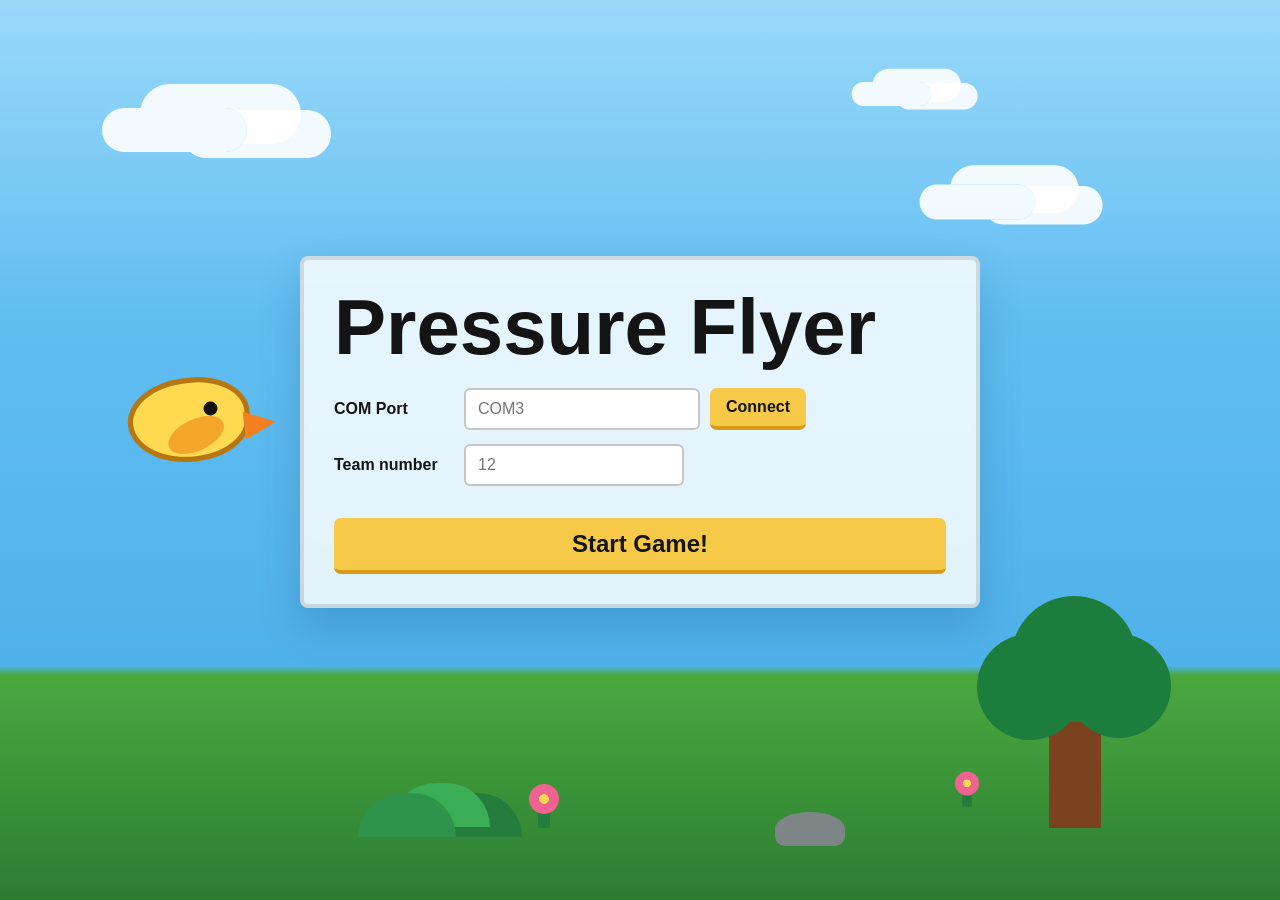
<file: index.html>
<!doctype html>
<html lang="en">
  <head>
    <meta charset="utf-8" />
    <meta name="viewport" content="width=device-width, initial-scale=1" />
    <title>Pressure Flyer</title>
    <link rel="stylesheet" href="styles.css" />
  </head>
  <body>
    <main class="game-shell">
      <section id="landing" class="screen screen-active sky-screen">
        <div class="cloud cloud-a"></div>
        <div class="cloud cloud-b"></div>
        <div class="cloud cloud-c"></div>
        <div class="landing-art" aria-hidden="true">
          <div class="bird bird-preview">
            <span class="wing"></span>
            <span class="eye"></span>
            <span class="beak"></span>
          </div>
          <div class="tree tree-preview"><span></span></div>
          <div class="shrub shrub-a"></div>
          <div class="rock rock-a"></div>
          <div class="flower flower-a"></div>
          <div class="flower flower-b"></div>
        </div>

        <div class="landing-panel">
          <h1>Pressure Flyer</h1>
          <div class="field-row">
            <label for="comPort">COM Port</label>
            <input id="comPort" type="text" inputmode="text" placeholder="COM3" autocomplete="off" />
            <button id="connectButton" type="button">Connect</button>
            <span id="connectStatus" class="status" role="status" aria-live="polite"></span>
          </div>
          <div class="field-row team-row">
            <label for="teamNumber">Team number</label>
            <input id="teamNumber" type="text" inputmode="numeric" placeholder="12" autocomplete="off" />
          </div>
          <button id="startButton" class="start-button" type="button">Start Game!</button>
        </div>
      </section>

      <section id="game" class="screen sky-screen" aria-label="Pressure Flyer game">
        <canvas id="gameCanvas" width="960" height="540"></canvas>
        <div id="score" class="score">0</div>
      </section>

      <section id="gameOver" class="screen sky-screen">
        <div class="cloud cloud-a"></div>
        <div class="cloud cloud-b"></div>
        <div class="result-panel">
          <h2>Final score</h2>
          <p id="finalScore">0</p>
          <p id="saveStatus" class="save-status" role="status" aria-live="polite"></p>
          <button id="newGameButton" class="start-button" type="button">Start new game</button>
        </div>
      </section>
    </main>
    <script src="game.js"></script>
  </body>
</html>
</file>
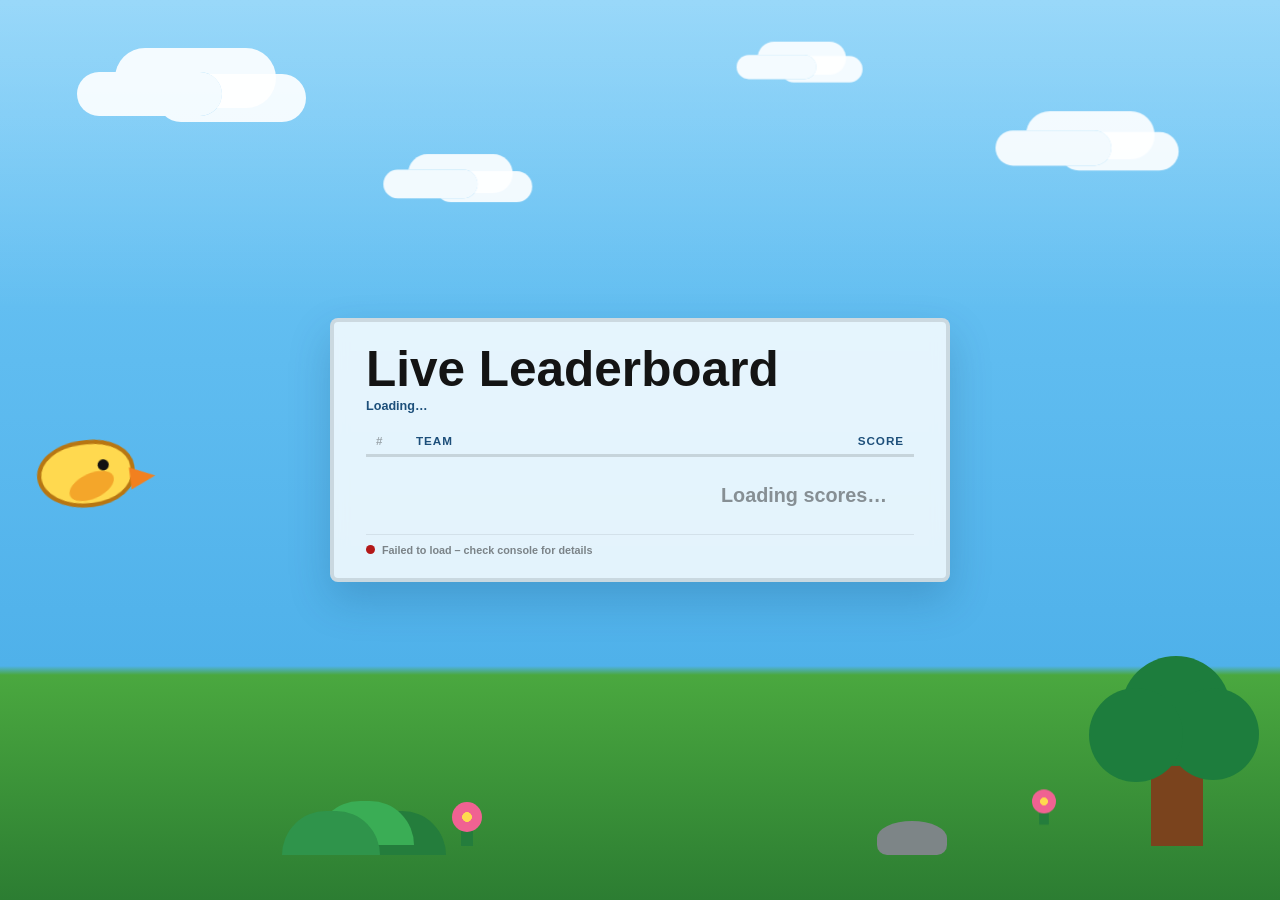
<file: leaderboard.html>
<!doctype html>
<html lang="en">
  <head>
    <meta charset="utf-8" />
    <meta name="viewport" content="width=device-width, initial-scale=1" />
    <title>Pressure Flyer – Live Leaderboard</title>
    <style>
      :root {
        --sky: #72c9f7;
        --sky-deep: #4fb1ea;
        --grass: #4aa83f;
        --grass-deep: #2c7d32;
        --ink: #141414;
        --panel: rgba(255, 255, 255, 0.84);
        font-family: "Trebuchet MS", Arial, sans-serif;
      }

      * { box-sizing: border-box; margin: 0; padding: 0; }

      html, body {
        width: 100%; height: 100vh;
        overflow: hidden;
      }

      body {
        display: flex;
        align-items: center;
        justify-content: center;
        color: var(--ink);
        background:
          linear-gradient(180deg, rgba(255,255,255,0.28), transparent 35%),
          linear-gradient(180deg, var(--sky) 0%, var(--sky-deep) 74%, var(--grass) 75%, var(--grass-deep) 100%);
      }

      /* ── Clouds ── */
      .cloud {
        position: fixed;
        width: 145px; height: 44px;
        border-radius: 999px;
        background: rgba(255,255,255,0.9);
        box-shadow: 46px -16px 0 8px rgba(255,255,255,0.9), 82px 4px 0 2px rgba(255,255,255,0.9);
        pointer-events: none;
      }
      .cloud-a { left: 6%;   top: 8%;  }
      .cloud-b { right: 12%; top: 14%; transform: scale(0.8); }
      .cloud-c { left: 55%;  top: 5%;  transform: scale(0.55); }
      .cloud-d { left: 28%;  top: 18%; transform: scale(0.65); }

      /* ── Scenery (all fixed, won't affect layout) ── */
      .bird {
        position: fixed;
        left: 4%; top: 50%;
        width: 70px; height: 48px;
        border-radius: 50% 48% 48% 54%;
        background: #ffd94f;
        border: 3px solid #b77612;
        transform: rotate(-7deg) scale(1.4);
        pointer-events: none;
      }
      .bird .wing {
        position: absolute; left: 18px; top: 21px;
        width: 34px; height: 18px;
        border-radius: 50%; background: #f4a62a;
        transform: rotate(-18deg);
      }
      .bird .eye {
        position: absolute; right: 15px; top: 12px;
        width: 8px; height: 8px;
        border-radius: 50%; background: #111;
      }
      .bird .beak {
        position: absolute; right: -17px; top: 20px;
        width: 0; height: 0;
        border-top: 8px solid transparent;
        border-bottom: 8px solid transparent;
        border-left: 18px solid #f2801f;
      }

      .tree {
        position: fixed; right: 6%; bottom: 6%;
        width: 52px; height: 130px;
        background: #7a431d;
        border-radius: 8px 8px 0 0;
        pointer-events: none;
      }
      .tree::before, .tree::after, .tree span {
        content: ""; position: absolute;
        border-radius: 50%; background: #1d7d3d;
      }
      .tree::before { width: 110px; height: 110px; left: -30px; top: -60px; }
      .tree::after  { width:  94px; height:  94px; left: -62px; top: -28px; }
      .tree span    { width:  92px; height:  92px; left:  16px; top: -28px; }

      .shrub {
        position: fixed; left: 22%; bottom: 5%;
        width: 98px; height: 44px;
        border-radius: 999px 999px 0 0;
        background: #2f944b;
        box-shadow: 34px -10px 0 #3aad55, 66px 0 0 #247d3c;
        pointer-events: none;
      }
      .rock {
        position: fixed; right: 26%; bottom: 5%;
        width: 70px; height: 34px;
        border-radius: 50% 50% 10px 10px;
        background: #7d8587;
        pointer-events: none;
      }
      .flower {
        position: fixed;
        width: 12px; height: 34px;
        background: #247d3c;
        pointer-events: none;
      }
      .flower::before {
        content: ""; position: absolute;
        left: -9px; top: -10px;
        width: 30px; height: 30px;
        border-radius: 50%;
        background: radial-gradient(circle at 50% 50%, #ffd94f 0 22%, #f06292 24% 100%);
      }
      .flower-a { left: 36%; bottom: 6%; }
      .flower-b { right: 18%; bottom: 8%; transform: scale(0.8); }

      /* ── Panel ── */
      .panel {
        position: relative;
        z-index: 10;
        width: min(620px, calc(100vw - 32px));
        /* Shrink vertically to always fit; cap at 96vh with a little breathing room */
        max-height: 96vh;
        padding: clamp(14px, 2.5vh, 28px) clamp(18px, 3vw, 32px);
        border: 4px solid rgba(20,20,20,0.12);
        border-radius: 8px;
        background: var(--panel);
        box-shadow: 0 18px 42px rgba(18,70,108,0.22);
        backdrop-filter: blur(8px);
        display: flex;
        flex-direction: column;
      }

      h1 {
        /* Scales from 28px up to 52px depending on available height */
        font-size: clamp(28px, 5.5vh, 52px);
        line-height: 1;
        margin-bottom: clamp(2px, 0.6vh, 6px);
        flex-shrink: 0;
      }

      .subtitle {
        font-size: clamp(11px, 1.4vh, 14px);
        font-weight: 700;
        color: #1d4f7a;
        margin-bottom: clamp(8px, 1.5vh, 18px);
        flex-shrink: 0;
      }

      /* ── Table ── */
      table {
        width: 100%;
        border-collapse: collapse;
        flex: 1;          /* fills remaining panel height */
      }

      thead th {
        text-align: left;
        padding: clamp(4px, 0.8vh, 8px) 10px;
        font-size: clamp(10px, 1.3vh, 13px);
        font-weight: 900;
        text-transform: uppercase;
        letter-spacing: 0.08em;
        border-bottom: 3px solid rgba(20,20,20,0.14);
        color: #1d4f7a;
      }
      thead th:last-child { text-align: right; }

      tbody tr { border-bottom: 1px solid rgba(20,20,20,0.08); }
      tbody tr:hover { background: rgba(255,255,255,0.55); }

      tbody td {
        padding: clamp(5px, 1vh, 10px) 10px;
        font-size: clamp(14px, 2vh, 20px);
        vertical-align: middle;
      }
      tbody td:last-child {
        text-align: right;
        font-weight: 900;
        font-size: clamp(15px, 2.2vh, 22px);
      }

      .rank {
        width: 40px;
        font-weight: 900;
        color: rgba(20,20,20,0.35);
      }
      .rank-1 { color: #c8920a; }
      .rank-2 { color: #6b7280; }
      .rank-3 { color: #92400e; }

      .empty {
        text-align: center;
        padding: clamp(16px, 3vh, 32px);
        color: rgba(20,20,20,0.45);
        font-weight: 700;
      }

      /* ── Status bar ── */
      .status-bar {
        display: flex;
        align-items: center;
        gap: 7px;
        margin-top: clamp(6px, 1vh, 14px);
        font-size: clamp(10px, 1.2vh, 13px);
        font-weight: 700;
        color: rgba(20,20,20,0.5);
        flex-shrink: 0;
      }
      .dot {
        width: 9px; height: 9px;
        border-radius: 50%;
        background: #137d27;
        flex-shrink: 0;
      }
      .dot.error { background: #b31818; }
    </style>
  </head>
  <body>

    <!-- Clouds -->
    <div class="cloud cloud-a"></div>
    <div class="cloud cloud-b"></div>
    <div class="cloud cloud-c"></div>
    <div class="cloud cloud-d"></div>

    <!-- Scenery -->
    <div class="bird" aria-hidden="true">
      <span class="wing"></span>
      <span class="eye"></span>
      <span class="beak"></span>
    </div>
    <div class="tree" aria-hidden="true"><span></span></div>
    <div class="shrub" aria-hidden="true"></div>
    <div class="rock"  aria-hidden="true"></div>
    <div class="flower flower-a" aria-hidden="true"></div>
    <div class="flower flower-b" aria-hidden="true"></div>

    <!-- Leaderboard panel -->
    <div class="panel">
      <h1>Live Leaderboard</h1>
      <p class="subtitle" id="subtitle">Loading…</p>

      <table aria-live="polite" aria-label="Top 10 scores">
        <thead>
          <tr>
            <th class="rank">#</th>
            <th>Team</th>
            <th>Score</th>
          </tr>
        </thead>
        <tbody id="tbody">
          <tr><td colspan="3" class="empty">Loading scores…</td></tr>
        </tbody>
      </table>

      <div class="status-bar">
        <div class="dot" id="dot"></div>
        <span id="statusText">Connecting…</span>
      </div>
    </div>

    <script>
      const FIREBASE_URL =
        "https://bird-rehab-game-default-rtdb.asia-southeast1.firebasedatabase.app/game_results.json";

      const tbody      = document.getElementById("tbody");
      const subtitle   = document.getElementById("subtitle");
      const dot        = document.getElementById("dot");
      const statusText = document.getElementById("statusText");

      const MEDALS = ["🥇", "🥈", "🥉"];

      async function fetchLeaderboard() {
        try {
          const res = await fetch(FIREBASE_URL);
          if (!res.ok) throw new Error(`HTTP ${res.status}`);
          const data = await res.json();

          // Keep best score per team
          const best = {};
          if (data && typeof data === "object") {
            for (const entry of Object.values(data)) {
              if (!entry || typeof entry.teamNumber === "undefined") continue;
              const team  = String(entry.teamNumber).trim();
              const score = Number(entry.score) || 0;
              if (!best[team] || score > best[team]) best[team] = score;
            }
          }

          const rows = Object.entries(best)
            .sort((a, b) => b[1] - a[1])
            .slice(0, 10);

          renderTable(rows);
          setStatus(true, `Auto-refreshing · last updated ${timestamp()}`);
        } catch (err) {
          console.error(err);
          setStatus(false, "Failed to load – check console for details");
        }
      }

      function renderTable(rows) {
        if (rows.length === 0) {
          tbody.innerHTML = `<tr><td colspan="3" class="empty">No scores yet – play a game!</td></tr>`;
          subtitle.textContent = "Top 10 teams";
          return;
        }
        subtitle.textContent = `Top ${rows.length} team${rows.length !== 1 ? "s" : ""}`;
        tbody.innerHTML = rows.map(([team, score], i) => {
          const rank    = i + 1;
          const rankCls = rank <= 3 ? ` rank-${rank}` : "";
          const label   = rank <= 3 ? MEDALS[i] : rank;
          return `<tr>
            <td class="rank${rankCls}">${label}</td>
            <td>${escHtml(team)}</td>
            <td>${score}</td>
          </tr>`;
        }).join("");
      }

      function setStatus(ok, message) {
        dot.className = "dot" + (ok ? "" : " error");
        statusText.textContent = message;
      }

      function timestamp() {
        return new Date().toLocaleTimeString([], { hour: "2-digit", minute: "2-digit", second: "2-digit" });
      }

      function escHtml(str) {
        return str.replace(/[&<>"']/g, c =>
          ({"&":"&amp;","<":"&lt;",">":"&gt;",'"':"&quot;","'":"&#39;"}[c]));
      }

      fetchLeaderboard();
      setInterval(fetchLeaderboard, 3000);
    </script>
  </body>
</html>
</file>
<file: styles.css>
:root {
  --sky: #72c9f7;
  --sky-deep: #4fb1ea;
  --grass: #4aa83f;
  --grass-deep: #2c7d32;
  --ink: #141414;
  --panel: rgba(255, 255, 255, 0.84);
  --button: #f7c948;
  --button-edge: #d99b16;
  font-family: "Trebuchet MS", Arial, sans-serif;
}

* {
  box-sizing: border-box;
}

body {
  margin: 0;
  min-height: 100vh;
  color: var(--ink);
  background: var(--sky);
  overflow: hidden;
}

button,
input {
  font: inherit;
}

.game-shell,
.screen {
  width: 100vw;
  height: 100vh;
}

.screen {
  display: none;
  position: relative;
  overflow: hidden;
}

.screen-active {
  display: block;
}

.sky-screen {
  background:
    linear-gradient(180deg, rgba(255, 255, 255, 0.28), transparent 35%),
    linear-gradient(180deg, var(--sky) 0%, var(--sky-deep) 74%, var(--grass) 75%, var(--grass-deep) 100%);
}

.landing-panel,
.result-panel {
  position: absolute;
  z-index: 2;
  left: 50%;
  top: 48%;
  transform: translate(-50%, -50%);
  width: min(680px, calc(100vw - 32px));
  padding: 30px;
  border: 4px solid rgba(20, 20, 20, 0.12);
  border-radius: 8px;
  background: var(--panel);
  box-shadow: 0 18px 42px rgba(18, 70, 108, 0.22);
  backdrop-filter: blur(8px);
}

h1 {
  margin: 0 0 24px;
  font-size: clamp(42px, 7vw, 78px);
  line-height: 0.95;
  letter-spacing: 0;
}

h2 {
  margin: 0 0 12px;
  font-size: 42px;
  letter-spacing: 0;
}

.field-row {
  display: grid;
  grid-template-columns: 120px minmax(120px, 1fr) auto minmax(130px, auto);
  gap: 10px;
  align-items: center;
  margin-bottom: 14px;
}

.team-row {
  grid-template-columns: 120px minmax(120px, 220px);
}

label {
  font-weight: 700;
}

input {
  min-width: 0;
  height: 42px;
  padding: 8px 12px;
  border: 2px solid rgba(20, 20, 20, 0.24);
  border-radius: 6px;
  background: #fff;
}

button {
  min-height: 42px;
  border: 0;
  border-bottom: 4px solid var(--button-edge);
  border-radius: 7px;
  padding: 8px 16px;
  background: var(--button);
  color: var(--ink);
  font-weight: 800;
  cursor: pointer;
  transition: transform 120ms ease, filter 120ms ease;
}

button:disabled {
  cursor: wait;
  filter: grayscale(0.35);
  transform: none;
}

button:hover {
  filter: brightness(1.04);
  transform: translateY(-1px);
}

button:active {
  border-bottom-width: 2px;
  transform: translateY(1px);
}

.start-button {
  width: 100%;
  margin-top: 18px;
  min-height: 56px;
  font-size: 24px;
}

.status {
  min-height: 24px;
  font-weight: 800;
}

.status.connected {
  color: #137d27;
}

.status.failed {
  color: #b31818;
}

#gameCanvas {
  display: block;
  width: 100vw;
  height: 100vh;
}

.score {
  position: absolute;
  top: 16px;
  left: 18px;
  min-width: 74px;
  padding: 8px 14px;
  border-radius: 8px;
  background: rgba(255, 255, 255, 0.72);
  font-size: 34px;
  font-weight: 900;
}

.result-panel {
  width: min(430px, calc(100vw - 32px));
  text-align: center;
}

#finalScore {
  margin: 0;
  color: #000;
  font-size: 76px;
  font-weight: 900;
}

.save-status {
  min-height: 22px;
  margin: 4px 0 0;
  color: #1d4f7a;
  font-size: 15px;
  font-weight: 700;
}

.save-status.failed {
  color: #b31818;
}

.save-status.saved {
  color: #137d27;
}

.cloud {
  position: absolute;
  width: 145px;
  height: 44px;
  border-radius: 999px;
  background: rgba(255, 255, 255, 0.9);
  box-shadow: 46px -16px 0 8px rgba(255, 255, 255, 0.9), 82px 4px 0 2px rgba(255, 255, 255, 0.9);
}

.cloud-a {
  left: 8%;
  top: 12%;
}

.cloud-b {
  right: 18%;
  top: 20%;
  transform: scale(0.8);
}

.cloud-c {
  left: 64%;
  top: 8%;
  transform: scale(0.55);
}

.landing-art > * {
  position: absolute;
}

.bird {
  width: 70px;
  height: 48px;
  border-radius: 50% 48% 48% 54%;
  background: #ffd94f;
  border: 3px solid #b77612;
}

.bird-preview {
  left: 12%;
  top: 44%;
  transform: rotate(-7deg) scale(1.75);
}

.wing {
  position: absolute;
  left: 18px;
  top: 21px;
  width: 34px;
  height: 18px;
  border-radius: 50%;
  background: #f4a62a;
  transform: rotate(-18deg);
}

.eye {
  position: absolute;
  right: 15px;
  top: 12px;
  width: 8px;
  height: 8px;
  border-radius: 50%;
  background: #111;
}

.beak {
  position: absolute;
  right: -17px;
  top: 20px;
  width: 0;
  height: 0;
  border-top: 8px solid transparent;
  border-bottom: 8px solid transparent;
  border-left: 18px solid #f2801f;
}

.tree {
  width: 52px;
  height: 160px;
  background: #7a431d;
  border-radius: 8px 8px 0 0;
}

.tree::before,
.tree::after,
.tree span {
  content: "";
  position: absolute;
  border-radius: 50%;
  background: #1d7d3d;
}

.tree::before {
  width: 126px;
  height: 126px;
  left: -38px;
  top: -72px;
}

.tree::after {
  width: 106px;
  height: 106px;
  left: -72px;
  top: -34px;
}

.tree span {
  width: 104px;
  height: 104px;
  left: 18px;
  top: -34px;
}

.tree-preview {
  right: 14%;
  bottom: 8%;
}

.shrub-a {
  left: 28%;
  bottom: 7%;
  width: 98px;
  height: 44px;
  border-radius: 999px 999px 0 0;
  background: #2f944b;
  box-shadow: 34px -10px 0 #3aad55, 66px 0 0 #247d3c;
}

.rock-a {
  right: 34%;
  bottom: 6%;
  width: 70px;
  height: 34px;
  border-radius: 50% 50% 10px 10px;
  background: #7d8587;
}

.flower {
  width: 12px;
  height: 34px;
  background: #247d3c;
}

.flower::before {
  content: "";
  position: absolute;
  left: -9px;
  top: -10px;
  width: 30px;
  height: 30px;
  border-radius: 50%;
  background: radial-gradient(circle at 50% 50%, #ffd94f 0 22%, #f06292 24% 100%);
}

.flower-a {
  left: 42%;
  bottom: 8%;
}

.flower-b {
  right: 24%;
  bottom: 10%;
  transform: scale(0.8);
}

@media (max-width: 680px) {
  .landing-panel {
    top: 50%;
    padding: 22px;
  }

  .field-row,
  .team-row {
    grid-template-columns: 1fr;
    gap: 7px;
  }

  .status {
    min-height: 22px;
  }

  .bird-preview {
    left: 8%;
    top: 16%;
    transform: scale(1.1);
  }

  .tree-preview {
    right: 8%;
    transform: scale(0.72);
    transform-origin: bottom right;
  }
}
</file>
